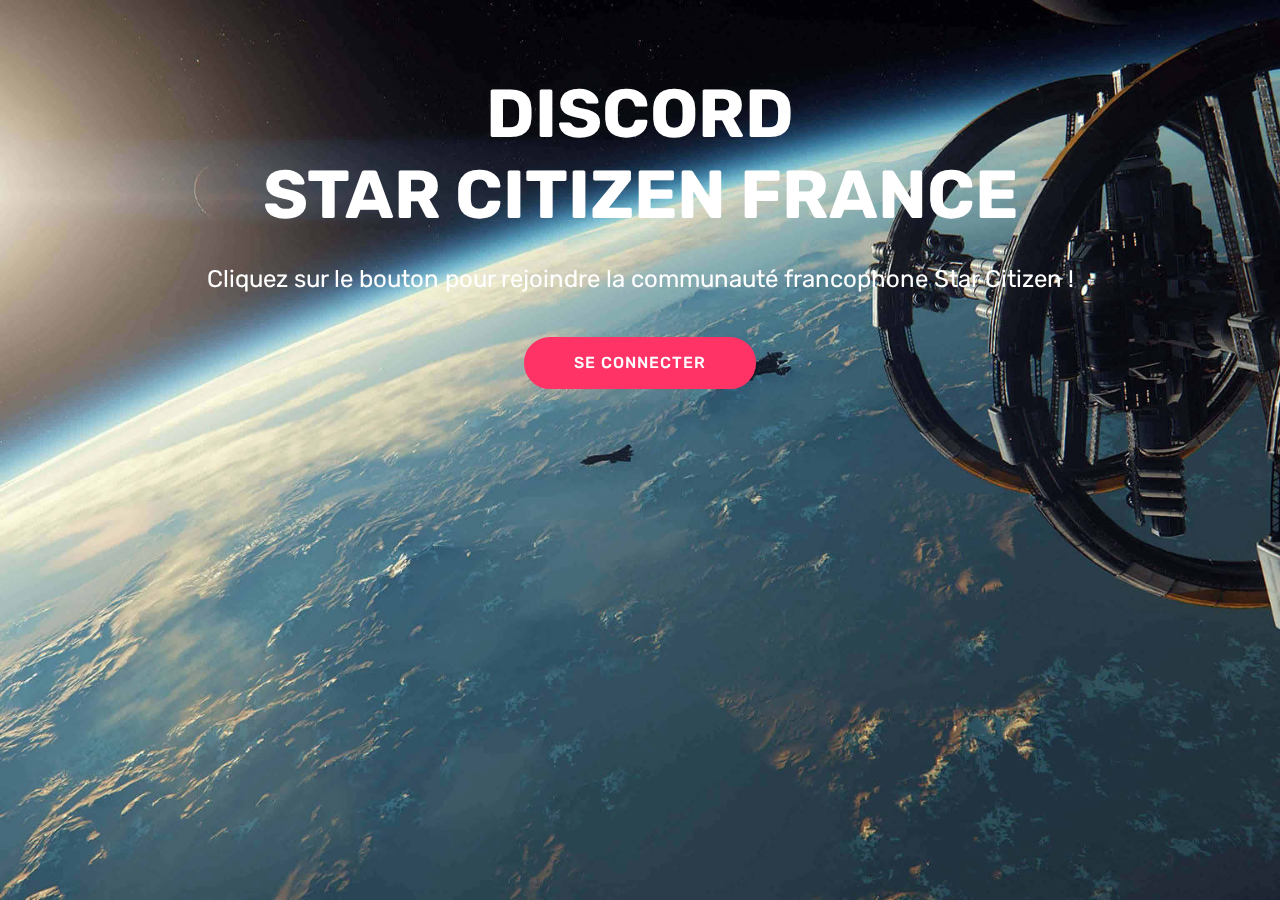
<file: index.html>
<!DOCTYPE html>
<html >
<head>
  <meta charset="UTF-8">
  <meta http-equiv="X-UA-Compatible" content="IE=edge">
  <meta name="viewport" content="width=device-width, initial-scale=1, minimum-scale=1">
  <meta name="description" content="Discord Star Citizen France ! Vous recherchez des joueurs ou une compagnie ? N'hésitez pas à nous rejoindre !">
  <title>Discord Star Citizen France</title>
  <link rel="stylesheet" href="assets/web/assets/mobirise-icons/mobirise-icons.css">
  <link rel="stylesheet" href="assets/tether/tether.min.css">
  <link rel="stylesheet" href="assets/bootstrap/css/bootstrap.min.css">
  <link rel="stylesheet" href="assets/bootstrap/css/bootstrap-grid.min.css">
  <link rel="stylesheet" href="assets/bootstrap/css/bootstrap-reboot.min.css">
  <link rel="stylesheet" href="assets/theme/css/style.css">
  <link rel="stylesheet" href="assets/mobirise/css/mbr-additional.css" type="text/css">
  
  
  
</head>
<body>
  <section class="cid-rfk4ESTAWX mbr-fullscreen mbr-parallax-background" id="header2-5">

    

    

    <div class="container align-center">
        <div class="row justify-content-md-center">
            <div class="mbr-white col-md-10">
                <h1 class="mbr-section-title mbr-bold pb-3 mbr-fonts-style display-1">DISCORD<br>STAR CITIZEN FRANCE</h1>
                
                <p class="mbr-text pb-3 mbr-fonts-style display-5">Cliquez sur le bouton pour rejoindre la communauté francophone Star Citizen !<br></p>
                <div class="mbr-section-btn"><p><a class="btn btn-md btn-secondary display-4" href="https://discord.gg/star-citizen-france-399482811398225930">SE CONNECTER</a></p>
<p><iframe src="https://discordapp.com/widget?id=399482811398225930&amp;theme=dark" width="350" height="400" frameborder="0"></iframe></p></div>
            </div>
        </div>
    </div>
    
</section>


  <script src="assets/web/assets/jquery/jquery.min.js"></script>
  <script src="assets/popper/popper.min.js"></script>
  <script src="assets/tether/tether.min.js"></script>
  <script src="assets/bootstrap/js/bootstrap.min.js"></script>
  <script src="assets/smoothscroll/smooth-scroll.js"></script>
  <script src="assets/parallax/jarallax.min.js"></script>
  <script src="assets/theme/js/script.js"></script>
  
  
</body>
</html>
</file>
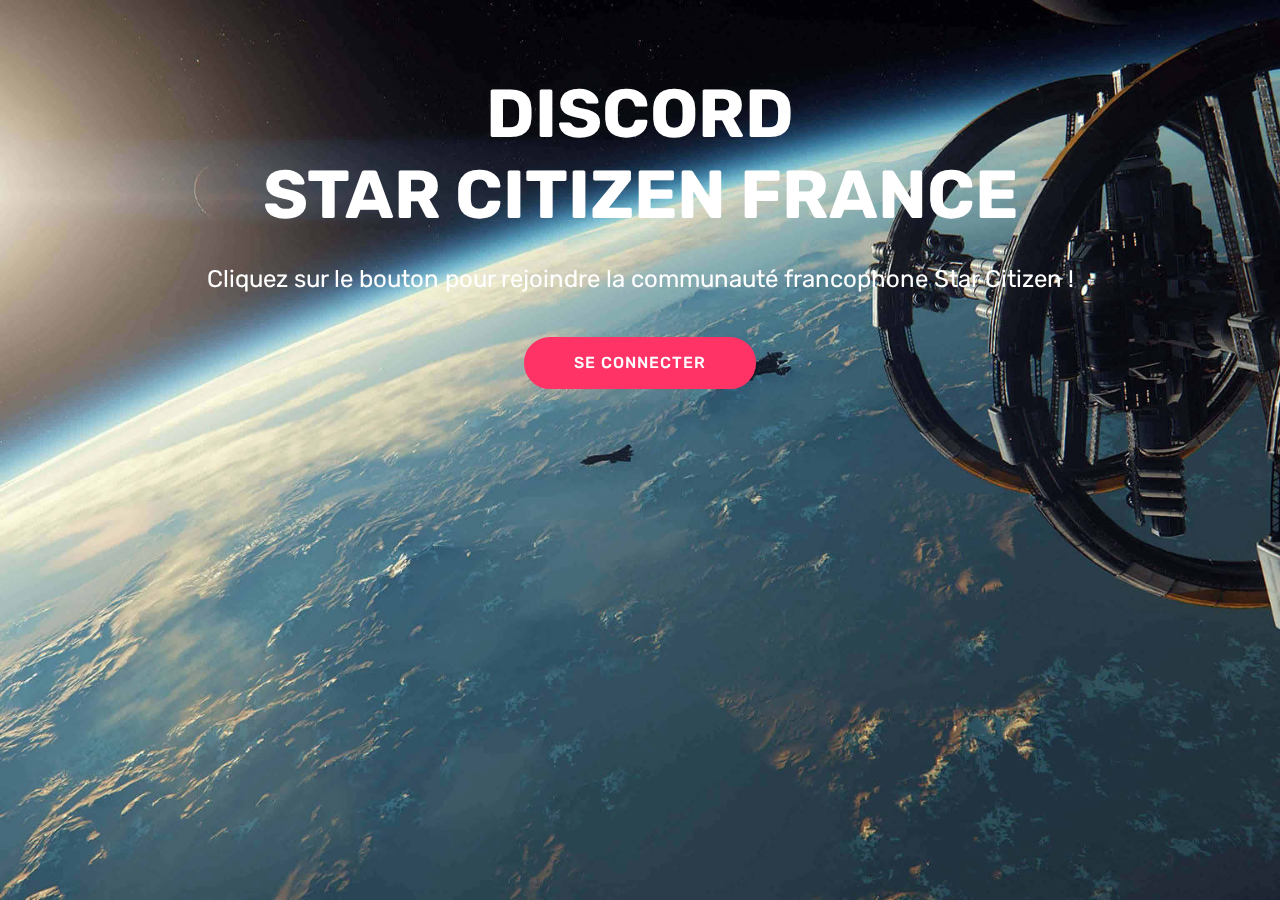
<file: page1.html>
<!DOCTYPE html>
<html >
<head>
  <!-- Site made with Mobirise Website Builder v4.8.10, https://mobirise.com -->
  <meta charset="UTF-8">
  <meta http-equiv="X-UA-Compatible" content="IE=edge">
  <meta name="generator" content="Mobirise v4.8.10, mobirise.com">
  <meta name="viewport" content="width=device-width, initial-scale=1, minimum-scale=1">
  <link rel="shortcut icon" href="assets/images/logo4.png" type="image/x-icon">
  <meta name="description" content="Web Builder Description">
  <title>test</title>
  <link rel="stylesheet" href="assets/web/assets/mobirise-icons/mobirise-icons.css">
  <link rel="stylesheet" href="assets/tether/tether.min.css">
  <link rel="stylesheet" href="assets/bootstrap/css/bootstrap.min.css">
  <link rel="stylesheet" href="assets/bootstrap/css/bootstrap-grid.min.css">
  <link rel="stylesheet" href="assets/bootstrap/css/bootstrap-reboot.min.css">
  <link rel="stylesheet" href="assets/theme/css/style.css">
  <link rel="stylesheet" href="assets/mobirise/css/mbr-additional.css" type="text/css">
  
  
  
</head>
<body>
  <section class="cid-rfk4ESTAWX mbr-fullscreen mbr-parallax-background" id="header2-5">

    

    

    <div class="container align-center">
        <div class="row justify-content-md-center">
            <div class="mbr-white col-md-10">
                <h1 class="mbr-section-title mbr-bold pb-3 mbr-fonts-style display-1">DISCORD<br>STAR CITIZEN FRANCE</h1>
                
                <p class="mbr-text pb-3 mbr-fonts-style display-5">Cliquez sur le bouton pour rejoindre la communauté francophone Star Citizen !<br></p>
                <div class="mbr-section-btn"><p><a class="btn btn-md btn-secondary display-4" href="https://discordapp.com/invite/a5pJqA">SE CONNECTER</a></p>
<p><iframe src="https://discordapp.com/widget?id=399482811398225930&amp;theme=dark" width="350" height="400" frameborder="0"></iframe></p></div>
            </div>
        </div>
    </div>
    
</section>


  <section class="engine"><a href="https://mobirise.info/v">html templates</a></section><script src="assets/web/assets/jquery/jquery.min.js"></script>
  <script src="assets/popper/popper.min.js"></script>
  <script src="assets/tether/tether.min.js"></script>
  <script src="assets/bootstrap/js/bootstrap.min.js"></script>
  <script src="assets/smoothscroll/smooth-scroll.js"></script>
  <script src="assets/parallax/jarallax.min.js"></script>
  <script src="assets/theme/js/script.js"></script>
  
  
</body>
</html>
</file>
<file: assets/web/assets/mobirise-icons/mobirise-icons.css>
@font-face {
  font-family: 'MobiriseIcons';
  src:  url('mobirise-icons.eot?spat4u');
  src:  url('mobirise-icons.eot?spat4u#iefix') format('embedded-opentype'),
    url('mobirise-icons.ttf?spat4u') format('truetype'),
    url('mobirise-icons.woff?spat4u') format('woff'),
    url('mobirise-icons.svg?spat4u#MobiriseIcons') format('svg');
  font-weight: normal;
  font-style: normal;
}

[class^="mbri-"], [class*=" mbri-"] {
  /* use !important to prevent issues with browser extensions that change fonts */
  font-family: MobiriseIcons !important;
  speak: none;
  font-style: normal;
  font-weight: normal;
  font-variant: normal;
  text-transform: none;
  line-height: 1;

  /* Better Font Rendering =========== */
  -webkit-font-smoothing: antialiased;
  -moz-osx-font-smoothing: grayscale;
}

.mbri-add-submenu:before {
  content: "\e900";
}
.mbri-alert:before {
  content: "\e901";
}
.mbri-align-center:before {
  content: "\e902";
}
.mbri-align-justify:before {
  content: "\e903";
}
.mbri-align-left:before {
  content: "\e904";
}
.mbri-align-right:before {
  content: "\e905";
}
.mbri-android:before {
  content: "\e906";
}
.mbri-apple:before {
  content: "\e907";
}
.mbri-arrow-down:before {
  content: "\e908";
}
.mbri-arrow-next:before {
  content: "\e909";
}
.mbri-arrow-prev:before {
  content: "\e90a";
}
.mbri-arrow-up:before {
  content: "\e90b";
}
.mbri-bold:before {
  content: "\e90c";
}
.mbri-bookmark:before {
  content: "\e90d";
}
.mbri-bootstrap:before {
  content: "\e90e";
}
.mbri-briefcase:before {
  content: "\e90f";
}
.mbri-browse:before {
  content: "\e910";
}
.mbri-bulleted-list:before {
  content: "\e911";
}
.mbri-calendar:before {
  content: "\e912";
}
.mbri-camera:before {
  content: "\e913";
}
.mbri-cart-add:before {
  content: "\e914";
}
.mbri-cart-full:before {
  content: "\e915";
}
.mbri-cash:before {
  content: "\e916";
}
.mbri-change-style:before {
  content: "\e917";
}
.mbri-chat:before {
  content: "\e918";
}
.mbri-clock:before {
  content: "\e919";
}
.mbri-close:before {
  content: "\e91a";
}
.mbri-cloud:before {
  content: "\e91b";
}
.mbri-code:before {
  content: "\e91c";
}
.mbri-contact-form:before {
  content: "\e91d";
}
.mbri-credit-card:before {
  content: "\e91e";
}
.mbri-cursor-click:before {
  content: "\e91f";
}
.mbri-cust-feedback:before {
  content: "\e920";
}
.mbri-database:before {
  content: "\e921";
}
.mbri-delivery:before {
  content: "\e922";
}
.mbri-desktop:before {
  content: "\e923";
}
.mbri-devices:before {
  content: "\e924";
}
.mbri-down:before {
  content: "\e925";
}
.mbri-download:before {
  content: "\e989";
}
.mbri-drag-n-drop:before {
  content: "\e927";
}
.mbri-drag-n-drop2:before {
  content: "\e928";
}
.mbri-edit:before {
  content: "\e929";
}
.mbri-edit2:before {
  content: "\e92a";
}
.mbri-error:before {
  content: "\e92b";
}
.mbri-extension:before {
  content: "\e92c";
}
.mbri-features:before {
  content: "\e92d";
}
.mbri-file:before {
  content: "\e92e";
}
.mbri-flag:before {
  content: "\e92f";
}
.mbri-folder:before {
  content: "\e930";
}
.mbri-gift:before {
  content: "\e931";
}
.mbri-github:before {
  content: "\e932";
}
.mbri-globe:before {
  content: "\e933";
}
.mbri-globe-2:before {
  content: "\e934";
}
.mbri-growing-chart:before {
  content: "\e935";
}
.mbri-hearth:before {
  content: "\e936";
}
.mbri-help:before {
  content: "\e937";
}
.mbri-home:before {
  content: "\e938";
}
.mbri-hot-cup:before {
  content: "\e939";
}
.mbri-idea:before {
  content: "\e93a";
}
.mbri-image-gallery:before {
  content: "\e93b";
}
.mbri-image-slider:before {
  content: "\e93c";
}
.mbri-info:before {
  content: "\e93d";
}
.mbri-italic:before {
  content: "\e93e";
}
.mbri-key:before {
  content: "\e93f";
}
.mbri-laptop:before {
  content: "\e940";
}
.mbri-layers:before {
  content: "\e941";
}
.mbri-left-right:before {
  content: "\e942";
}
.mbri-left:before {
  content: "\e943";
}
.mbri-letter:before {
  content: "\e944";
}
.mbri-like:before {
  content: "\e945";
}
.mbri-link:before {
  content: "\e946";
}
.mbri-lock:before {
  content: "\e947";
}
.mbri-login:before {
  content: "\e948";
}
.mbri-logout:before {
  content: "\e949";
}
.mbri-magic-stick:before {
  content: "\e94a";
}
.mbri-map-pin:before {
  content: "\e94b";
}
.mbri-menu:before {
  content: "\e94c";
}
.mbri-mobile:before {
  content: "\e94d";
}
.mbri-mobile2:before {
  content: "\e94e";
}
.mbri-mobirise:before {
  content: "\e94f";
}
.mbri-more-horizontal:before {
  content: "\e950";
}
.mbri-more-vertical:before {
  content: "\e951";
}
.mbri-music:before {
  content: "\e952";
}
.mbri-new-file:before {
  content: "\e953";
}
.mbri-numbered-list:before {
  content: "\e954";
}
.mbri-opened-folder:before {
  content: "\e955";
}
.mbri-pages:before {
  content: "\e956";
}
.mbri-paper-plane:before {
  content: "\e957";
}
.mbri-paperclip:before {
  content: "\e958";
}
.mbri-photo:before {
  content: "\e959";
}
.mbri-photos:before {
  content: "\e95a";
}
.mbri-pin:before {
  content: "\e95b";
}
.mbri-play:before {
  content: "\e95c";
}
.mbri-plus:before {
  content: "\e95d";
}
.mbri-preview:before {
  content: "\e95e";
}
.mbri-print:before {
  content: "\e95f";
}
.mbri-protect:before {
  content: "\e960";
}
.mbri-question:before {
  content: "\e961";
}
.mbri-quote-left:before {
  content: "\e962";
}
.mbri-quote-right:before {
  content: "\e963";
}
.mbri-refresh:before {
  content: "\e964";
}
.mbri-responsive:before {
  content: "\e965";
}
.mbri-right:before {
  content: "\e966";
}
.mbri-rocket:before {
  content: "\e967";
}
.mbri-sad-face:before {
  content: "\e968";
}
.mbri-sale:before {
  content: "\e969";
}
.mbri-save:before {
  content: "\e96a";
}
.mbri-search:before {
  content: "\e96b";
}
.mbri-setting:before {
  content: "\e96c";
}
.mbri-setting2:before {
  content: "\e96d";
}
.mbri-setting3:before {
  content: "\e96e";
}
.mbri-share:before {
  content: "\e96f";
}
.mbri-shopping-bag:before {
  content: "\e970";
}
.mbri-shopping-basket:before {
  content: "\e971";
}
.mbri-shopping-cart:before {
  content: "\e972";
}
.mbri-sites:before {
  content: "\e973";
}
.mbri-smile-face:before {
  content: "\e974";
}
.mbri-speed:before {
  content: "\e975";
}
.mbri-star:before {
  content: "\e976";
}
.mbri-success:before {
  content: "\e977";
}
.mbri-sun:before {
  content: "\e978";
}
.mbri-sun2:before {
  content: "\e979";
}
.mbri-tablet:before {
  content: "\e97a";
}
.mbri-tablet-vertical:before {
  content: "\e97b";
}
.mbri-target:before {
  content: "\e97c";
}
.mbri-timer:before {
  content: "\e97d";
}
.mbri-to-ftp:before {
  content: "\e97e";
}
.mbri-to-local-drive:before {
  content: "\e97f";
}
.mbri-touch-swipe:before {
  content: "\e980";
}
.mbri-touch:before {
  content: "\e981";
}
.mbri-trash:before {
  content: "\e982";
}
.mbri-underline:before {
  content: "\e983";
}
.mbri-unlink:before {
  content: "\e984";
}
.mbri-unlock:before {
  content: "\e985";
}
.mbri-up-down:before {
  content: "\e986";
}
.mbri-up:before {
  content: "\e987";
}
.mbri-update:before {
  content: "\e988";
}
.mbri-upload:before {
 content: "\e926"; 
}
.mbri-user:before {
  content: "\e98a";
}
.mbri-user2:before {
  content: "\e98b";
}
.mbri-users:before {
  content: "\e98c";
}
.mbri-video:before {
  content: "\e98d";
}
.mbri-video-play:before {
  content: "\e98e";
}
.mbri-watch:before {
  content: "\e98f";
}
.mbri-website-theme:before {
  content: "\e990";
}
.mbri-wifi:before {
  content: "\e991";
}
.mbri-windows:before {
  content: "\e992";
}
.mbri-zoom-out:before {
  content: "\e993";
}
.mbri-redo:before {
  content: "\e994";
}
.mbri-undo:before {
  content: "\e995";
}
</file>
<file: assets/theme/css/style.css>
/*!
 * Mobirise v4 theme (https://mobirise.com/)
 * Copyright 2017 Mobirise
 */
section {
  background-color: #eeeeee; }

section,
.container,
.container-fluid {
  position: relative;
  word-wrap: break-word; }

a.mbr-iconfont:hover {
  text-decoration: none; }

.article .lead p, .article .lead ul, .article .lead ol, .article .lead pre, .article .lead blockquote {
  margin-bottom: 0; }

a {
  font-style: normal;
  font-weight: 400;
  cursor: pointer; }
  a, a:hover {
    text-decoration: none; }

figure {
  margin-bottom: 0; }

body {
  color: #232323; }

h1, h2, h3, h4, h5, h6,
.h1, .h2, .h3, .h4, .h5, .h6,
.display-1, .display-2, .display-3, .display-4 {
  line-height: 1;
  word-break: break-word;
  word-wrap: break-word; }

b, strong {
  font-weight: bold; }

blockquote {
  padding: 10px 0 10px 20px;
  position: relative;
  border-left: 2px solid;
  border-color: #ff3366; }

input:-webkit-autofill, input:-webkit-autofill:hover, input:-webkit-autofill:focus, input:-webkit-autofill:active {
  transition-delay: 9999s;
  transition-property: background-color, color; }

textarea[type="hidden"] {
  display: none; }

body {
  position: relative; }

section {
  background-position: 50% 50%;
  background-repeat: no-repeat;
  background-size: cover; }
  section .mbr-background-video,
  section .mbr-background-video-preview {
    position: absolute;
    bottom: 0;
    left: 0;
    right: 0;
    top: 0; }

.hidden {
  visibility: hidden; }

.mbr-z-index20 {
  z-index: 20; }

/*! Base colors */
.mbr-white {
  color: #ffffff; }

.mbr-black {
  color: #000000; }

.mbr-bg-white {
  background-color: #ffffff; }

.mbr-bg-black {
  background-color: #000000; }

/*! Text-aligns */
.align-left {
  text-align: left; }

.align-center {
  text-align: center; }

.align-right {
  text-align: right; }

@media (max-width: 767px) {
  .align-left, .align-center, .align-right, .mbr-section-btn, .mbr-section-title {
    text-align: center; } }
/*! Font-weight  */
.mbr-light {
  font-weight: 300; }

.mbr-regular {
  font-weight: 400; }

.mbr-semibold {
  font-weight: 500; }

.mbr-bold {
  font-weight: 700; }

/*! Media  */
.media-size-item {
  -webkit-flex: 1 1 auto;
  -moz-flex: 1 1 auto;
  -ms-flex: 1 1 auto;
  -o-flex: 1 1 auto;
  flex: 1 1 auto; }

.media-content {
  -webkit-flex-basis: 100%;
  flex-basis: 100%; }

.media-container-row {
  display: -ms-flexbox;
  display: -webkit-flex;
  display: flex;
  -webkit-flex-direction: row;
  -ms-flex-direction: row;
  flex-direction: row;
  -webkit-flex-wrap: wrap;
  -ms-flex-wrap: wrap;
  flex-wrap: wrap;
  -webkit-justify-content: center;
  -ms-flex-pack: center;
  justify-content: center;
  -webkit-align-content: center;
  -ms-flex-line-pack: center;
  align-content: center;
  -webkit-align-items: start;
  -ms-flex-align: start;
  align-items: start; }
  .media-container-row .media-size-item {
    width: 400px; }

.media-container-column {
  display: -ms-flexbox;
  display: -webkit-flex;
  display: flex;
  -webkit-flex-direction: column;
  -ms-flex-direction: column;
  flex-direction: column;
  -webkit-flex-wrap: wrap;
  -ms-flex-wrap: wrap;
  flex-wrap: wrap;
  -webkit-justify-content: center;
  -ms-flex-pack: center;
  justify-content: center;
  -webkit-align-content: center;
  -ms-flex-line-pack: center;
  align-content: center;
  -webkit-align-items: stretch;
  -ms-flex-align: stretch;
  align-items: stretch; }
  .media-container-column > * {
    width: 100%; }

@media (min-width: 992px) {
  .media-container-row {
    -webkit-flex-wrap: nowrap;
    -ms-flex-wrap: nowrap;
    flex-wrap: nowrap; } }
figure {
  overflow: hidden; }

figure[mbr-media-size] {
  transition: width 0.1s; }

.mbr-figure img, .mbr-figure iframe {
  display: block;
  width: 100%; }

.card {
  background-color: transparent;
  border: none; }

.card-img {
  text-align: center;
  flex-shrink: 0;
  -webkit-flex-shrink: 0; }

.media {
  max-width: 100%;
  margin: 0 auto; }

.mbr-figure {
  -ms-flex-item-align: center;
  -ms-grid-row-align: center;
  -webkit-align-self: center;
  align-self: center; }

.media-container > div {
  max-width: 100%; }

.mbr-figure img, .card-img img {
  width: 100%; }

@media (max-width: 991px) {
  .media-size-item {
    width: auto !important; }

  .media {
    width: auto; }

  .mbr-figure {
    width: 100% !important; } }
/*! Buttons */
.mbr-section-btn {
  margin-left: -.25rem;
  margin-right: -.25rem;
  font-size: 0; }

nav .mbr-section-btn {
  margin-left: 0rem;
  margin-right: 0rem; }

/*! Btn icon margin */
.btn .mbr-iconfont, .btn.btn-sm .mbr-iconfont {
  cursor: pointer;
  margin-right: 0.5rem; }

.btn.btn-md .mbr-iconfont, .btn.btn-md .mbr-iconfont {
  margin-right: 0.8rem; }

.mbr-regular {
  font-weight: 400; }

.mbr-semibold {
  font-weight: 500; }

.mbr-bold {
  font-weight: 700; }

[type="submit"] {
  -webkit-appearance: none; }

/*! Full-screen */
.mbr-fullscreen .mbr-overlay {
  min-height: 100vh; }

.mbr-fullscreen {
  display: flex;
  display: -webkit-flex;
  display: -moz-flex;
  display: -ms-flex;
  display: -o-flex;
  align-items: center;
  -webkit-align-items: center;
  min-height: 100vh;
  padding-top: 3rem;
  padding-bottom: 3rem; }

/*! Map */
.map {
  height: 25rem;
  position: relative; }
  .map iframe {
    width: 100%;
    height: 100%; }

/* Form */
.form-asterisk {
  font-family: initial;
  position: absolute;
  top: -2px;
  font-weight: normal; }

/*! Scroll to top arrow */
.mbr-arrow-up {
  bottom: 25px;
  right: 90px;
  position: fixed;
  text-align: right;
  z-index: 5000;
  color: #ffffff;
  font-size: 32px;
  transform: rotate(180deg);
  -webkit-transform: rotate(180deg); }

.mbr-arrow-up a {
  background: rgba(0, 0, 0, 0.2);
  border-radius: 3px;
  color: #fff;
  display: inline-block;
  height: 60px;
  width: 60px;
  outline-style: none !important;
  position: relative;
  text-decoration: none;
  transition: all .3s ease-in-out;
  cursor: pointer;
  text-align: center; }
  .mbr-arrow-up a:hover {
    background-color: rgba(0, 0, 0, 0.4); }
  .mbr-arrow-up a i {
    line-height: 60px; }

.mbr-arrow-up-icon {
  display: block;
  color: #fff; }

.mbr-arrow-up-icon::before {
  content: "\203a";
  display: inline-block;
  font-family: serif;
  font-size: 32px;
  line-height: 1;
  font-style: normal;
  position: relative;
  top: 6px;
  left: -4px;
  -webkit-transform: rotate(-90deg);
  transform: rotate(-90deg); }

/*! Arrow Down */
.mbr-arrow {
  position: absolute;
  bottom: 45px;
  left: 50%;
  width: 60px;
  height: 60px;
  cursor: pointer;
  background-color: rgba(80, 80, 80, 0.5);
  border-radius: 50%;
  -webkit-transform: translateX(-50%);
  transform: translateX(-50%); }
  .mbr-arrow > a {
    display: inline-block;
    text-decoration: none;
    outline-style: none;
    -webkit-animation: arrowdown 1.7s ease-in-out infinite;
    animation: arrowdown 1.7s ease-in-out infinite; }
    .mbr-arrow > a > i {
      position: absolute;
      top: -2px;
      left: 15px;
      font-size: 2rem; }

@keyframes arrowdown {
  0% {
    transform: translateY(0px);
    -webkit-transform: translateY(0px); }
  50% {
    transform: translateY(-5px);
    -webkit-transform: translateY(-5px); }
  100% {
    transform: translateY(0px);
    -webkit-transform: translateY(0px); } }
@-webkit-keyframes arrowdown {
  0% {
    transform: translateY(0px);
    -webkit-transform: translateY(0px); }
  50% {
    transform: translateY(-5px);
    -webkit-transform: translateY(-5px); }
  100% {
    transform: translateY(0px);
    -webkit-transform: translateY(0px); } }
@media (max-width: 500px) {
  .mbr-arrow-up {
    left: 50%;
    right: auto;
    transform: translateX(-50%) rotate(180deg);
    -webkit-transform: translateX(-50%) rotate(180deg); } }
/*Gradients animation*/
@keyframes gradient-animation {
  from {
    background-position: 0% 100%;
    animation-timing-function: ease-in-out; }
  to {
    background-position: 100% 0%;
    animation-timing-function: ease-in-out; } }
@-webkit-keyframes gradient-animation {
  from {
    background-position: 0% 100%;
    animation-timing-function: ease-in-out; }
  to {
    background-position: 100% 0%;
    animation-timing-function: ease-in-out; } }
.bg-gradient {
  background-size: 200% 200%;
  animation: gradient-animation 5s infinite alternate;
  -webkit-animation: gradient-animation 5s infinite alternate; }

.menu .navbar-brand {
  display: -webkit-flex; }
  .menu .navbar-brand span {
    display: flex;
    display: -webkit-flex; }
  .menu .navbar-brand .navbar-caption-wrap {
    display: -webkit-flex; }
  .menu .navbar-brand .navbar-logo img {
    display: -webkit-flex; }
@media (min-width: 768px) and (max-width: 991px) {
  .menu .navbar-toggleable-sm .navbar-nav {
    display: -webkit-box;
    display: -webkit-flex;
    display: -ms-flexbox; } }
@media (min-width: 992px) {
  .menu .navbar-nav.nav-dropdown {
    display: -webkit-flex; }
  .menu .navbar-toggleable-sm .navbar-collapse {
    display: -webkit-flex !important; } }
@media (max-width: 767px) {
  .menu .navbar-collapse {
    overflow-y: auto;
    max-height: 80vh; }
  .menu .dropdown-menu {
    max-height: 60vh;
    overflow-y: auto; } }

.navbar {
  display: -webkit-flex;
  -webkit-flex-wrap: wrap;
  -webkit-align-items: center;
  -webkit-justify-content: space-between; }

.navbar-collapse {
  -webkit-flex-basis: 100%;
  -webkit-flex-grow: 1;
  -webkit-align-items: center; }

.nav-dropdown .link {
  padding: .667em 1.667em !important;
  margin: 0 !important; }

.nav {
  display: -webkit-flex;
  -webkit-flex-wrap: wrap; }

.row {
  display: -webkit-flex;
  -webkit-flex-wrap: wrap; }

.justify-content-center {
  -webkit-justify-content: center; }

.form-inline {
  display: -webkit-flex;
  -webkit-flex-flow: row wrap;
  -webkit-align-items: center; }

.card-wrapper {
  -webkit-flex: 1; }

.carousel-control {
  z-index: 10;
  display: -webkit-flex;
  -webkit-align-items: center;
  -webkit-justify-content: center; }

.carousel-controls {
  display: -webkit-flex; }

.media {
  display: -webkit-flex; }

/*# sourceMappingURL=style.css.map */
.engine {
	position: absolute;
	text-indent: -2400px;
	text-align: center;
	padding: 0;
	top: 0;
	left: -2400px;
}
</file>
<file: assets/mobirise/css/mbr-additional.css>
@import url(https://fonts.googleapis.com/css?family=Rubik:300,300i,400,400i,500,500i,700,700i,900,900i);





body {
  font-style: normal;
  line-height: 1.5;
}
.mbr-section-title {
  font-style: normal;
  line-height: 1.2;
}
.mbr-section-subtitle {
  line-height: 1.3;
}
.mbr-text {
  font-style: normal;
  line-height: 1.6;
}
.display-1 {
  font-family: 'Rubik', sans-serif;
  font-size: 4.25rem;
}
.display-1 > .mbr-iconfont {
  font-size: 6.8rem;
}
.display-2 {
  font-family: 'Rubik', sans-serif;
  font-size: 3rem;
}
.display-2 > .mbr-iconfont {
  font-size: 4.8rem;
}
.display-4 {
  font-family: 'Rubik', sans-serif;
  font-size: 1rem;
}
.display-4 > .mbr-iconfont {
  font-size: 1.6rem;
}
.display-5 {
  font-family: 'Rubik', sans-serif;
  font-size: 1.5rem;
}
.display-5 > .mbr-iconfont {
  font-size: 2.4rem;
}
.display-7 {
  font-family: 'Rubik', sans-serif;
  font-size: 1rem;
}
.display-7 > .mbr-iconfont {
  font-size: 1.6rem;
}
/* ---- Fluid typography for mobile devices ---- */
/* 1.4 - font scale ratio ( bootstrap == 1.42857 ) */
/* 100vw - current viewport width */
/* (48 - 20)  48 == 48rem == 768px, 20 == 20rem == 320px(minimal supported viewport) */
/* 0.65 - min scale variable, may vary */
@media (max-width: 768px) {
  .display-1 {
    font-size: 3.4rem;
    font-size: calc( 2.1374999999999997rem + (4.25 - 2.1374999999999997) * ((100vw - 20rem) / (48 - 20)));
    line-height: calc( 1.4 * (2.1374999999999997rem + (4.25 - 2.1374999999999997) * ((100vw - 20rem) / (48 - 20))));
  }
  .display-2 {
    font-size: 2.4rem;
    font-size: calc( 1.7rem + (3 - 1.7) * ((100vw - 20rem) / (48 - 20)));
    line-height: calc( 1.4 * (1.7rem + (3 - 1.7) * ((100vw - 20rem) / (48 - 20))));
  }
  .display-4 {
    font-size: 0.8rem;
    font-size: calc( 1rem + (1 - 1) * ((100vw - 20rem) / (48 - 20)));
    line-height: calc( 1.4 * (1rem + (1 - 1) * ((100vw - 20rem) / (48 - 20))));
  }
  .display-5 {
    font-size: 1.2rem;
    font-size: calc( 1.175rem + (1.5 - 1.175) * ((100vw - 20rem) / (48 - 20)));
    line-height: calc( 1.4 * (1.175rem + (1.5 - 1.175) * ((100vw - 20rem) / (48 - 20))));
  }
}
/* Buttons */
.btn {
  font-weight: 500;
  border-width: 2px;
  font-style: normal;
  letter-spacing: 1px;
  margin: .4rem .8rem;
  white-space: normal;
  -webkit-transition: all 0.3s ease-in-out;
  -moz-transition: all 0.3s ease-in-out;
  transition: all 0.3s ease-in-out;
  display: inline-flex;
  align-items: center;
  justify-content: center;
  word-break: break-word;
  -webkit-align-items: center;
  -webkit-justify-content: center;
  display: -webkit-inline-flex;
  padding: 1rem 3rem;
  border-radius: 3px;
}
.btn-sm {
  font-weight: 500;
  letter-spacing: 1px;
  -webkit-transition: all 0.3s ease-in-out;
  -moz-transition: all 0.3s ease-in-out;
  transition: all 0.3s ease-in-out;
  padding: 0.6rem 1.5rem;
  border-radius: 3px;
}
.btn-md {
  font-weight: 500;
  letter-spacing: 1px;
  margin: .4rem .8rem !important;
  -webkit-transition: all 0.3s ease-in-out;
  -moz-transition: all 0.3s ease-in-out;
  transition: all 0.3s ease-in-out;
  padding: 1rem 3rem;
  border-radius: 3px;
}
.btn-lg {
  font-weight: 500;
  letter-spacing: 1px;
  margin: .4rem .8rem !important;
  -webkit-transition: all 0.3s ease-in-out;
  -moz-transition: all 0.3s ease-in-out;
  transition: all 0.3s ease-in-out;
  padding: 1.2rem 3.2rem;
  border-radius: 3px;
}
.bg-primary {
  background-color: #149dcc !important;
}
.bg-success {
  background-color: #f7ed4a !important;
}
.bg-info {
  background-color: #82786e !important;
}
.bg-warning {
  background-color: #879a9f !important;
}
.bg-danger {
  background-color: #b1a374 !important;
}
.btn-primary,
.btn-primary:active {
  background-color: #149dcc !important;
  border-color: #149dcc !important;
  color: #ffffff !important;
}
.btn-primary:hover,
.btn-primary:focus,
.btn-primary.focus,
.btn-primary.active {
  color: #ffffff !important;
  background-color: #0d6786 !important;
  border-color: #0d6786 !important;
}
.btn-primary.disabled,
.btn-primary:disabled {
  color: #ffffff !important;
  background-color: #0d6786 !important;
  border-color: #0d6786 !important;
}
.btn-secondary,
.btn-secondary:active {
  background-color: #ff3366 !important;
  border-color: #ff3366 !important;
  color: #ffffff !important;
}
.btn-secondary:hover,
.btn-secondary:focus,
.btn-secondary.focus,
.btn-secondary.active {
  color: #ffffff !important;
  background-color: #e50039 !important;
  border-color: #e50039 !important;
}
.btn-secondary.disabled,
.btn-secondary:disabled {
  color: #ffffff !important;
  background-color: #e50039 !important;
  border-color: #e50039 !important;
}
.btn-info,
.btn-info:active {
  background-color: #82786e !important;
  border-color: #82786e !important;
  color: #ffffff !important;
}
.btn-info:hover,
.btn-info:focus,
.btn-info.focus,
.btn-info.active {
  color: #ffffff !important;
  background-color: #59524b !important;
  border-color: #59524b !important;
}
.btn-info.disabled,
.btn-info:disabled {
  color: #ffffff !important;
  background-color: #59524b !important;
  border-color: #59524b !important;
}
.btn-success,
.btn-success:active {
  background-color: #f7ed4a !important;
  border-color: #f7ed4a !important;
  color: #3f3c03 !important;
}
.btn-success:hover,
.btn-success:focus,
.btn-success.focus,
.btn-success.active {
  color: #3f3c03 !important;
  background-color: #eadd0a !important;
  border-color: #eadd0a !important;
}
.btn-success.disabled,
.btn-success:disabled {
  color: #3f3c03 !important;
  background-color: #eadd0a !important;
  border-color: #eadd0a !important;
}
.btn-warning,
.btn-warning:active {
  background-color: #879a9f !important;
  border-color: #879a9f !important;
  color: #ffffff !important;
}
.btn-warning:hover,
.btn-warning:focus,
.btn-warning.focus,
.btn-warning.active {
  color: #ffffff !important;
  background-color: #617479 !important;
  border-color: #617479 !important;
}
.btn-warning.disabled,
.btn-warning:disabled {
  color: #ffffff !important;
  background-color: #617479 !important;
  border-color: #617479 !important;
}
.btn-danger,
.btn-danger:active {
  background-color: #b1a374 !important;
  border-color: #b1a374 !important;
  color: #ffffff !important;
}
.btn-danger:hover,
.btn-danger:focus,
.btn-danger.focus,
.btn-danger.active {
  color: #ffffff !important;
  background-color: #8b7d4e !important;
  border-color: #8b7d4e !important;
}
.btn-danger.disabled,
.btn-danger:disabled {
  color: #ffffff !important;
  background-color: #8b7d4e !important;
  border-color: #8b7d4e !important;
}
.btn-white {
  color: #333333 !important;
}
.btn-white,
.btn-white:active {
  background-color: #ffffff !important;
  border-color: #ffffff !important;
  color: #808080 !important;
}
.btn-white:hover,
.btn-white:focus,
.btn-white.focus,
.btn-white.active {
  color: #808080 !important;
  background-color: #d9d9d9 !important;
  border-color: #d9d9d9 !important;
}
.btn-white.disabled,
.btn-white:disabled {
  color: #808080 !important;
  background-color: #d9d9d9 !important;
  border-color: #d9d9d9 !important;
}
.btn-black,
.btn-black:active {
  background-color: #333333 !important;
  border-color: #333333 !important;
  color: #ffffff !important;
}
.btn-black:hover,
.btn-black:focus,
.btn-black.focus,
.btn-black.active {
  color: #ffffff !important;
  background-color: #0d0d0d !important;
  border-color: #0d0d0d !important;
}
.btn-black.disabled,
.btn-black:disabled {
  color: #ffffff !important;
  background-color: #0d0d0d !important;
  border-color: #0d0d0d !important;
}
.btn-primary-outline,
.btn-primary-outline:active {
  background: none;
  border-color: #0b566f;
  color: #0b566f;
}
.btn-primary-outline:hover,
.btn-primary-outline:focus,
.btn-primary-outline.focus,
.btn-primary-outline.active {
  color: #ffffff;
  background-color: #149dcc;
  border-color: #149dcc;
}
.btn-primary-outline.disabled,
.btn-primary-outline:disabled {
  color: #ffffff !important;
  background-color: #149dcc !important;
  border-color: #149dcc !important;
}
.btn-secondary-outline,
.btn-secondary-outline:active {
  background: none;
  border-color: #cc0033;
  color: #cc0033;
}
.btn-secondary-outline:hover,
.btn-secondary-outline:focus,
.btn-secondary-outline.focus,
.btn-secondary-outline.active {
  color: #ffffff;
  background-color: #ff3366;
  border-color: #ff3366;
}
.btn-secondary-outline.disabled,
.btn-secondary-outline:disabled {
  color: #ffffff !important;
  background-color: #ff3366 !important;
  border-color: #ff3366 !important;
}
.btn-info-outline,
.btn-info-outline:active {
  background: none;
  border-color: #4b453f;
  color: #4b453f;
}
.btn-info-outline:hover,
.btn-info-outline:focus,
.btn-info-outline.focus,
.btn-info-outline.active {
  color: #ffffff;
  background-color: #82786e;
  border-color: #82786e;
}
.btn-info-outline.disabled,
.btn-info-outline:disabled {
  color: #ffffff !important;
  background-color: #82786e !important;
  border-color: #82786e !important;
}
.btn-success-outline,
.btn-success-outline:active {
  background: none;
  border-color: #d2c609;
  color: #d2c609;
}
.btn-success-outline:hover,
.btn-success-outline:focus,
.btn-success-outline.focus,
.btn-success-outline.active {
  color: #3f3c03;
  background-color: #f7ed4a;
  border-color: #f7ed4a;
}
.btn-success-outline.disabled,
.btn-success-outline:disabled {
  color: #3f3c03 !important;
  background-color: #f7ed4a !important;
  border-color: #f7ed4a !important;
}
.btn-warning-outline,
.btn-warning-outline:active {
  background: none;
  border-color: #55666b;
  color: #55666b;
}
.btn-warning-outline:hover,
.btn-warning-outline:focus,
.btn-warning-outline.focus,
.btn-warning-outline.active {
  color: #ffffff;
  background-color: #879a9f;
  border-color: #879a9f;
}
.btn-warning-outline.disabled,
.btn-warning-outline:disabled {
  color: #ffffff !important;
  background-color: #879a9f !important;
  border-color: #879a9f !important;
}
.btn-danger-outline,
.btn-danger-outline:active {
  background: none;
  border-color: #7a6e45;
  color: #7a6e45;
}
.btn-danger-outline:hover,
.btn-danger-outline:focus,
.btn-danger-outline.focus,
.btn-danger-outline.active {
  color: #ffffff;
  background-color: #b1a374;
  border-color: #b1a374;
}
.btn-danger-outline.disabled,
.btn-danger-outline:disabled {
  color: #ffffff !important;
  background-color: #b1a374 !important;
  border-color: #b1a374 !important;
}
.btn-black-outline,
.btn-black-outline:active {
  background: none;
  border-color: #000000;
  color: #000000;
}
.btn-black-outline:hover,
.btn-black-outline:focus,
.btn-black-outline.focus,
.btn-black-outline.active {
  color: #ffffff;
  background-color: #333333;
  border-color: #333333;
}
.btn-black-outline.disabled,
.btn-black-outline:disabled {
  color: #ffffff !important;
  background-color: #333333 !important;
  border-color: #333333 !important;
}
.btn-white-outline,
.btn-white-outline:active,
.btn-white-outline.active {
  background: none;
  border-color: #ffffff;
  color: #ffffff;
}
.btn-white-outline:hover,
.btn-white-outline:focus,
.btn-white-outline.focus {
  color: #333333;
  background-color: #ffffff;
  border-color: #ffffff;
}
.text-primary {
  color: #149dcc !important;
}
.text-secondary {
  color: #ff3366 !important;
}
.text-success {
  color: #f7ed4a !important;
}
.text-info {
  color: #82786e !important;
}
.text-warning {
  color: #879a9f !important;
}
.text-danger {
  color: #b1a374 !important;
}
.text-white {
  color: #ffffff !important;
}
.text-black {
  color: #000000 !important;
}
a.text-primary:hover,
a.text-primary:focus {
  color: #0b566f !important;
}
a.text-secondary:hover,
a.text-secondary:focus {
  color: #cc0033 !important;
}
a.text-success:hover,
a.text-success:focus {
  color: #d2c609 !important;
}
a.text-info:hover,
a.text-info:focus {
  color: #4b453f !important;
}
a.text-warning:hover,
a.text-warning:focus {
  color: #55666b !important;
}
a.text-danger:hover,
a.text-danger:focus {
  color: #7a6e45 !important;
}
a.text-white:hover,
a.text-white:focus {
  color: #b3b3b3 !important;
}
a.text-black:hover,
a.text-black:focus {
  color: #4d4d4d !important;
}
.alert-success {
  background-color: #70c770;
}
.alert-info {
  background-color: #82786e;
}
.alert-warning {
  background-color: #879a9f;
}
.alert-danger {
  background-color: #b1a374;
}
.mbr-section-btn a.btn:not(.btn-form) {
  border-radius: 100px;
}
.mbr-section-btn a.btn:not(.btn-form):hover,
.mbr-section-btn a.btn:not(.btn-form):focus {
  box-shadow: none !important;
}
.mbr-section-btn a.btn:not(.btn-form):hover,
.mbr-section-btn a.btn:not(.btn-form):focus {
  box-shadow: 0 10px 40px 0 rgba(0, 0, 0, 0.2) !important;
  -webkit-box-shadow: 0 10px 40px 0 rgba(0, 0, 0, 0.2) !important;
}
.mbr-gallery-filter li a {
  border-radius: 100px !important;
}
.mbr-gallery-filter li.active .btn {
  background-color: #149dcc;
  border-color: #149dcc;
  color: #ffffff;
}
.mbr-gallery-filter li.active .btn:focus {
  box-shadow: none;
}
.nav-tabs .nav-link {
  border-radius: 100px !important;
}
.btn-form {
  border-radius: 0;
}
.btn-form:hover {
  cursor: pointer;
}
a,
a:hover {
  color: #149dcc;
}
.mbr-plan-header.bg-primary .mbr-plan-subtitle,
.mbr-plan-header.bg-primary .mbr-plan-price-desc {
  color: #b4e6f8;
}
.mbr-plan-header.bg-success .mbr-plan-subtitle,
.mbr-plan-header.bg-success .mbr-plan-price-desc {
  color: #ffffff;
}
.mbr-plan-header.bg-info .mbr-plan-subtitle,
.mbr-plan-header.bg-info .mbr-plan-price-desc {
  color: #beb8b2;
}
.mbr-plan-header.bg-warning .mbr-plan-subtitle,
.mbr-plan-header.bg-warning .mbr-plan-price-desc {
  color: #ced6d8;
}
.mbr-plan-header.bg-danger .mbr-plan-subtitle,
.mbr-plan-header.bg-danger .mbr-plan-price-desc {
  color: #dfd9c6;
}
/* Scroll to top button*/
.scrollToTop_wraper {
  display: none;
}
#scrollToTop a i:before {
  content: '';
  position: absolute;
  height: 40%;
  top: 25%;
  background: #fff;
  width: 2px;
  left: calc(50% - 1px);
}
#scrollToTop a i:after {
  content: '';
  position: absolute;
  display: block;
  border-top: 2px solid #fff;
  border-right: 2px solid #fff;
  width: 40%;
  height: 40%;
  left: 30%;
  bottom: 30%;
  transform: rotate(135deg);
  -webkit-transform: rotate(135deg);
}
/* Others*/
.note-check a[data-value=Rubik] {
  font-style: normal;
}
.mbr-arrow a {
  color: #ffffff;
}
@media (max-width: 767px) {
  .mbr-arrow {
    display: none;
  }
}
.form-control-label {
  position: relative;
  cursor: pointer;
  margin-bottom: .357em;
  padding: 0;
}
.alert {
  color: #ffffff;
  border-radius: 0;
  border: 0;
  font-size: .875rem;
  line-height: 1.5;
  margin-bottom: 1.875rem;
  padding: 1.25rem;
  position: relative;
}
.alert.alert-form::after {
  background-color: inherit;
  bottom: -7px;
  content: "";
  display: block;
  height: 14px;
  left: 50%;
  margin-left: -7px;
  position: absolute;
  transform: rotate(45deg);
  width: 14px;
  -webkit-transform: rotate(45deg);
}
.form-control {
  background-color: #f5f5f5;
  box-shadow: none;
  color: #565656;
  font-family: 'Rubik', sans-serif;
  font-size: 1rem;
  line-height: 1.43;
  min-height: 3.5em;
  padding: 1.07em .5em;
}
.form-control > .mbr-iconfont {
  font-size: 1.6rem;
}
.form-control,
.form-control:focus {
  border: 1px solid #e8e8e8;
}
.form-active .form-control:invalid {
  border-color: red;
}
.mbr-overlay {
  background-color: #000;
  bottom: 0;
  left: 0;
  opacity: .5;
  position: absolute;
  right: 0;
  top: 0;
  z-index: 0;
}
blockquote {
  font-style: italic;
  padding: 10px 0 10px 20px;
  font-size: 1.09rem;
  position: relative;
  border-color: #149dcc;
  border-width: 3px;
}
ul,
ol,
pre,
blockquote {
  margin-bottom: 2.3125rem;
}
pre {
  background: #f4f4f4;
  padding: 10px 24px;
  white-space: pre-wrap;
}
.inactive {
  -webkit-user-select: none;
  -moz-user-select: none;
  -ms-user-select: none;
  user-select: none;
  pointer-events: none;
  -webkit-user-drag: none;
  user-drag: none;
}
.mbr-section__comments .row {
  justify-content: center;
  -webkit-justify-content: center;
}
/* Forms */
.mbr-form .btn {
  margin: .4rem 0;
}
.mbr-form .input-group-btn a.btn {
  border-radius: 100px !important;
}
.mbr-form .input-group-btn a.btn:hover {
  box-shadow: 0 10px 40px 0 rgba(0, 0, 0, 0.2);
}
.mbr-form .input-group-btn button[type="submit"] {
  border-radius: 100px !important;
  padding: 1rem 3rem;
}
.mbr-form .input-group-btn button[type="submit"]:hover {
  box-shadow: 0 10px 40px 0 rgba(0, 0, 0, 0.2);
}
.form2 .form-control {
  border-top-left-radius: 100px;
  border-bottom-left-radius: 100px;
}
.form2 .input-group-btn a.btn {
  border-top-left-radius: 0 !important;
  border-bottom-left-radius: 0 !important;
}
.form2 .input-group-btn button[type="submit"] {
  border-top-left-radius: 0 !important;
  border-bottom-left-radius: 0 !important;
}
.form3 input[type="email"] {
  border-radius: 100px !important;
}
@media (max-width: 349px) {
  .form2 input[type="email"] {
    border-radius: 100px !important;
  }
  .form2 .input-group-btn a.btn {
    border-radius: 100px !important;
  }
  .form2 .input-group-btn button[type="submit"] {
    border-radius: 100px !important;
  }
}
@media (max-width: 767px) {
  .btn {
    font-size: .75rem !important;
  }
  .btn .mbr-iconfont {
    font-size: 1rem !important;
  }
}
/* Social block */
.btn-social {
  font-size: 20px;
  border-radius: 50%;
  padding: 0;
  width: 44px;
  height: 44px;
  line-height: 44px;
  text-align: center;
  position: relative;
  border: 2px solid #c0a375;
  border-color: #149dcc;
  color: #232323;
  cursor: pointer;
}
.btn-social i {
  top: 0;
  line-height: 44px;
  width: 44px;
}
.btn-social:hover {
  color: #fff;
  background: #149dcc;
}
.btn-social + .btn {
  margin-left: .1rem;
}
/* Footer */
.mbr-footer-content li::before,
.mbr-footer .mbr-contacts li::before {
  background: #149dcc;
}
.mbr-footer-content li a:hover,
.mbr-footer .mbr-contacts li a:hover {
  color: #149dcc;
}
.footer3 input[type="email"],
.footer4 input[type="email"] {
  border-radius: 100px !important;
}
.footer3 .input-group-btn a.btn,
.footer4 .input-group-btn a.btn {
  border-radius: 100px !important;
}
.footer3 .input-group-btn button[type="submit"],
.footer4 .input-group-btn button[type="submit"] {
  border-radius: 100px !important;
}
/* Headers*/
.header13 .form-inline input[type="email"],
.header14 .form-inline input[type="email"] {
  border-radius: 100px;
}
.header13 .form-inline input[type="text"],
.header14 .form-inline input[type="text"] {
  border-radius: 100px;
}
.header13 .form-inline input[type="tel"],
.header14 .form-inline input[type="tel"] {
  border-radius: 100px;
}
.header13 .form-inline a.btn,
.header14 .form-inline a.btn {
  border-radius: 100px;
}
.header13 .form-inline button,
.header14 .form-inline button {
  border-radius: 100px !important;
}
.offset-1 {
  margin-left: 8.33333%;
}
.offset-2 {
  margin-left: 16.66667%;
}
.offset-3 {
  margin-left: 25%;
}
.offset-4 {
  margin-left: 33.33333%;
}
.offset-5 {
  margin-left: 41.66667%;
}
.offset-6 {
  margin-left: 50%;
}
.offset-7 {
  margin-left: 58.33333%;
}
.offset-8 {
  margin-left: 66.66667%;
}
.offset-9 {
  margin-left: 75%;
}
.offset-10 {
  margin-left: 83.33333%;
}
.offset-11 {
  margin-left: 91.66667%;
}
@media (min-width: 576px) {
  .offset-sm-0 {
    margin-left: 0%;
  }
  .offset-sm-1 {
    margin-left: 8.33333%;
  }
  .offset-sm-2 {
    margin-left: 16.66667%;
  }
  .offset-sm-3 {
    margin-left: 25%;
  }
  .offset-sm-4 {
    margin-left: 33.33333%;
  }
  .offset-sm-5 {
    margin-left: 41.66667%;
  }
  .offset-sm-6 {
    margin-left: 50%;
  }
  .offset-sm-7 {
    margin-left: 58.33333%;
  }
  .offset-sm-8 {
    margin-left: 66.66667%;
  }
  .offset-sm-9 {
    margin-left: 75%;
  }
  .offset-sm-10 {
    margin-left: 83.33333%;
  }
  .offset-sm-11 {
    margin-left: 91.66667%;
  }
}
@media (min-width: 768px) {
  .offset-md-0 {
    margin-left: 0%;
  }
  .offset-md-1 {
    margin-left: 8.33333%;
  }
  .offset-md-2 {
    margin-left: 16.66667%;
  }
  .offset-md-3 {
    margin-left: 25%;
  }
  .offset-md-4 {
    margin-left: 33.33333%;
  }
  .offset-md-5 {
    margin-left: 41.66667%;
  }
  .offset-md-6 {
    margin-left: 50%;
  }
  .offset-md-7 {
    margin-left: 58.33333%;
  }
  .offset-md-8 {
    margin-left: 66.66667%;
  }
  .offset-md-9 {
    margin-left: 75%;
  }
  .offset-md-10 {
    margin-left: 83.33333%;
  }
  .offset-md-11 {
    margin-left: 91.66667%;
  }
}
@media (min-width: 992px) {
  .offset-lg-0 {
    margin-left: 0%;
  }
  .offset-lg-1 {
    margin-left: 8.33333%;
  }
  .offset-lg-2 {
    margin-left: 16.66667%;
  }
  .offset-lg-3 {
    margin-left: 25%;
  }
  .offset-lg-4 {
    margin-left: 33.33333%;
  }
  .offset-lg-5 {
    margin-left: 41.66667%;
  }
  .offset-lg-6 {
    margin-left: 50%;
  }
  .offset-lg-7 {
    margin-left: 58.33333%;
  }
  .offset-lg-8 {
    margin-left: 66.66667%;
  }
  .offset-lg-9 {
    margin-left: 75%;
  }
  .offset-lg-10 {
    margin-left: 83.33333%;
  }
  .offset-lg-11 {
    margin-left: 91.66667%;
  }
}
@media (min-width: 1200px) {
  .offset-xl-0 {
    margin-left: 0%;
  }
  .offset-xl-1 {
    margin-left: 8.33333%;
  }
  .offset-xl-2 {
    margin-left: 16.66667%;
  }
  .offset-xl-3 {
    margin-left: 25%;
  }
  .offset-xl-4 {
    margin-left: 33.33333%;
  }
  .offset-xl-5 {
    margin-left: 41.66667%;
  }
  .offset-xl-6 {
    margin-left: 50%;
  }
  .offset-xl-7 {
    margin-left: 58.33333%;
  }
  .offset-xl-8 {
    margin-left: 66.66667%;
  }
  .offset-xl-9 {
    margin-left: 75%;
  }
  .offset-xl-10 {
    margin-left: 83.33333%;
  }
  .offset-xl-11 {
    margin-left: 91.66667%;
  }
}
.navbar-toggler {
  -webkit-align-self: flex-start;
  -ms-flex-item-align: start;
  align-self: flex-start;
  padding: 0.25rem 0.75rem;
  font-size: 1.25rem;
  line-height: 1;
  background: transparent;
  border: 1px solid transparent;
  -webkit-border-radius: 0.25rem;
  border-radius: 0.25rem;
}
.navbar-toggler:focus,
.navbar-toggler:hover {
  text-decoration: none;
}
.navbar-toggler-icon {
  display: inline-block;
  width: 1.5em;
  height: 1.5em;
  vertical-align: middle;
  content: "";
  background: no-repeat center center;
  -webkit-background-size: 100% 100%;
  -o-background-size: 100% 100%;
  background-size: 100% 100%;
}
.navbar-toggler-left {
  position: absolute;
  left: 1rem;
}
.navbar-toggler-right {
  position: absolute;
  right: 1rem;
}
@media (max-width: 575px) {
  .navbar-toggleable .navbar-nav .dropdown-menu {
    position: static;
    float: none;
  }
  .navbar-toggleable > .container {
    padding-right: 0;
    padding-left: 0;
  }
}
@media (min-width: 576px) {
  .navbar-toggleable {
    -webkit-box-orient: horizontal;
    -webkit-box-direction: normal;
    -webkit-flex-direction: row;
    -ms-flex-direction: row;
    flex-direction: row;
    -webkit-flex-wrap: nowrap;
    -ms-flex-wrap: nowrap;
    flex-wrap: nowrap;
    -webkit-box-align: center;
    -webkit-align-items: center;
    -ms-flex-align: center;
    align-items: center;
  }
  .navbar-toggleable .navbar-nav {
    -webkit-box-orient: horizontal;
    -webkit-box-direction: normal;
    -webkit-flex-direction: row;
    -ms-flex-direction: row;
    flex-direction: row;
  }
  .navbar-toggleable .navbar-nav .nav-link {
    padding-right: .5rem;
    padding-left: .5rem;
  }
  .navbar-toggleable > .container {
    display: -webkit-box;
    display: -webkit-flex;
    display: -ms-flexbox;
    display: flex;
    -webkit-flex-wrap: nowrap;
    -ms-flex-wrap: nowrap;
    flex-wrap: nowrap;
    -webkit-box-align: center;
    -webkit-align-items: center;
    -ms-flex-align: center;
    align-items: center;
  }
  .navbar-toggleable .navbar-collapse {
    display: -webkit-box !important;
    display: -webkit-flex !important;
    display: -ms-flexbox !important;
    display: flex !important;
    width: 100%;
  }
  .navbar-toggleable .navbar-toggler {
    display: none;
  }
}
@media (max-width: 767px) {
  .navbar-toggleable-sm .navbar-nav .dropdown-menu {
    position: static;
    float: none;
  }
  .navbar-toggleable-sm > .container {
    padding-right: 0;
    padding-left: 0;
  }
}
@media (min-width: 768px) {
  .navbar-toggleable-sm {
    -webkit-box-orient: horizontal;
    -webkit-box-direction: normal;
    -webkit-flex-direction: row;
    -ms-flex-direction: row;
    flex-direction: row;
    -webkit-flex-wrap: nowrap;
    -ms-flex-wrap: nowrap;
    flex-wrap: nowrap;
    -webkit-box-align: center;
    -webkit-align-items: center;
    -ms-flex-align: center;
    align-items: center;
  }
  .navbar-toggleable-sm .navbar-nav {
    -webkit-box-orient: horizontal;
    -webkit-box-direction: normal;
    -webkit-flex-direction: row;
    -ms-flex-direction: row;
    flex-direction: row;
  }
  .navbar-toggleable-sm .navbar-nav .nav-link {
    padding-right: .5rem;
    padding-left: .5rem;
  }
  .navbar-toggleable-sm > .container {
    display: -webkit-box;
    display: -webkit-flex;
    display: -ms-flexbox;
    display: flex;
    -webkit-flex-wrap: nowrap;
    -ms-flex-wrap: nowrap;
    flex-wrap: nowrap;
    -webkit-box-align: center;
    -webkit-align-items: center;
    -ms-flex-align: center;
    align-items: center;
  }
  .navbar-toggleable-sm .navbar-collapse {
    display: none;
    width: 100%;
  }
  .navbar-toggleable-sm .navbar-toggler {
    display: none;
  }
}
@media (max-width: 991px) {
  .navbar-toggleable-md .navbar-nav .dropdown-menu {
    position: static;
    float: none;
  }
  .navbar-toggleable-md > .container {
    padding-right: 0;
    padding-left: 0;
  }
}
@media (min-width: 992px) {
  .navbar-toggleable-md {
    -webkit-box-orient: horizontal;
    -webkit-box-direction: normal;
    -webkit-flex-direction: row;
    -ms-flex-direction: row;
    flex-direction: row;
    -webkit-flex-wrap: nowrap;
    -ms-flex-wrap: nowrap;
    flex-wrap: nowrap;
    -webkit-box-align: center;
    -webkit-align-items: center;
    -ms-flex-align: center;
    align-items: center;
  }
  .navbar-toggleable-md .navbar-nav {
    -webkit-box-orient: horizontal;
    -webkit-box-direction: normal;
    -webkit-flex-direction: row;
    -ms-flex-direction: row;
    flex-direction: row;
  }
  .navbar-toggleable-md .navbar-nav .nav-link {
    padding-right: .5rem;
    padding-left: .5rem;
  }
  .navbar-toggleable-md > .container {
    display: -webkit-box;
    display: -webkit-flex;
    display: -ms-flexbox;
    display: flex;
    -webkit-flex-wrap: nowrap;
    -ms-flex-wrap: nowrap;
    flex-wrap: nowrap;
    -webkit-box-align: center;
    -webkit-align-items: center;
    -ms-flex-align: center;
    align-items: center;
  }
  .navbar-toggleable-md .navbar-collapse {
    display: -webkit-box !important;
    display: -webkit-flex !important;
    display: -ms-flexbox !important;
    display: flex !important;
    width: 100%;
  }
  .navbar-toggleable-md .navbar-toggler {
    display: none;
  }
}
@media (max-width: 1199px) {
  .navbar-toggleable-lg .navbar-nav .dropdown-menu {
    position: static;
    float: none;
  }
  .navbar-toggleable-lg > .container {
    padding-right: 0;
    padding-left: 0;
  }
}
@media (min-width: 1200px) {
  .navbar-toggleable-lg {
    -webkit-box-orient: horizontal;
    -webkit-box-direction: normal;
    -webkit-flex-direction: row;
    -ms-flex-direction: row;
    flex-direction: row;
    -webkit-flex-wrap: nowrap;
    -ms-flex-wrap: nowrap;
    flex-wrap: nowrap;
    -webkit-box-align: center;
    -webkit-align-items: center;
    -ms-flex-align: center;
    align-items: center;
  }
  .navbar-toggleable-lg .navbar-nav {
    -webkit-box-orient: horizontal;
    -webkit-box-direction: normal;
    -webkit-flex-direction: row;
    -ms-flex-direction: row;
    flex-direction: row;
  }
  .navbar-toggleable-lg .navbar-nav .nav-link {
    padding-right: .5rem;
    padding-left: .5rem;
  }
  .navbar-toggleable-lg > .container {
    display: -webkit-box;
    display: -webkit-flex;
    display: -ms-flexbox;
    display: flex;
    -webkit-flex-wrap: nowrap;
    -ms-flex-wrap: nowrap;
    flex-wrap: nowrap;
    -webkit-box-align: center;
    -webkit-align-items: center;
    -ms-flex-align: center;
    align-items: center;
  }
  .navbar-toggleable-lg .navbar-collapse {
    display: -webkit-box !important;
    display: -webkit-flex !important;
    display: -ms-flexbox !important;
    display: flex !important;
    width: 100%;
  }
  .navbar-toggleable-lg .navbar-toggler {
    display: none;
  }
}
.navbar-toggleable-xl {
  -webkit-box-orient: horizontal;
  -webkit-box-direction: normal;
  -webkit-flex-direction: row;
  -ms-flex-direction: row;
  flex-direction: row;
  -webkit-flex-wrap: nowrap;
  -ms-flex-wrap: nowrap;
  flex-wrap: nowrap;
  -webkit-box-align: center;
  -webkit-align-items: center;
  -ms-flex-align: center;
  align-items: center;
}
.navbar-toggleable-xl .navbar-nav .dropdown-menu {
  position: static;
  float: none;
}
.navbar-toggleable-xl > .container {
  padding-right: 0;
  padding-left: 0;
}
.navbar-toggleable-xl .navbar-nav {
  -webkit-box-orient: horizontal;
  -webkit-box-direction: normal;
  -webkit-flex-direction: row;
  -ms-flex-direction: row;
  flex-direction: row;
}
.navbar-toggleable-xl .navbar-nav .nav-link {
  padding-right: .5rem;
  padding-left: .5rem;
}
.navbar-toggleable-xl > .container {
  display: -webkit-box;
  display: -webkit-flex;
  display: -ms-flexbox;
  display: flex;
  -webkit-flex-wrap: nowrap;
  -ms-flex-wrap: nowrap;
  flex-wrap: nowrap;
  -webkit-box-align: center;
  -webkit-align-items: center;
  -ms-flex-align: center;
  align-items: center;
}
.navbar-toggleable-xl .navbar-collapse {
  display: -webkit-box !important;
  display: -webkit-flex !important;
  display: -ms-flexbox !important;
  display: flex !important;
  width: 100%;
}
.navbar-toggleable-xl .navbar-toggler {
  display: none;
}
.card-img {
  width: auto;
}
.menu .navbar.collapsed:not(.beta-menu) {
  flex-direction: column;
  -webkit-flex-direction: column;
}
.carousel-item.active,
.carousel-item-next,
.carousel-item-prev {
  display: -webkit-box;
  display: -webkit-flex;
  display: -ms-flexbox;
  display: flex;
}
.note-air-layout .dropup .dropdown-menu,
.note-air-layout .navbar-fixed-bottom .dropdown .dropdown-menu {
  bottom: initial !important;
}
html,
body {
  height: auto;
  min-height: 100vh;
}
.dropup .dropdown-toggle::after {
  display: none;
}
@media screen and (-ms-high-contrast: active), (-ms-high-contrast: none) {
  .card-wrapper {
    flex: auto!important;
  }
}
.cid-qTkA127IK8 {
  background-image: url("../../../assets/images/jumbotron.jpg");
}
.cid-qTkAaeaxX5 {
  padding-top: 60px;
  padding-bottom: 60px;
  background-color: #2e2e2e;
}
@media (max-width: 767px) {
  .cid-qTkAaeaxX5 .content {
    text-align: center;
  }
  .cid-qTkAaeaxX5 .content > div:not(:last-child) {
    margin-bottom: 2rem;
  }
}
@media (max-width: 767px) {
  .cid-qTkAaeaxX5 .media-wrap {
    margin-bottom: 1rem;
  }
}
.cid-qTkAaeaxX5 .media-wrap .mbr-iconfont-logo {
  font-size: 7.5rem;
  color: #f36;
}
.cid-qTkAaeaxX5 .media-wrap img {
  height: 6rem;
}
@media (max-width: 767px) {
  .cid-qTkAaeaxX5 .footer-lower .copyright {
    margin-bottom: 1rem;
    text-align: center;
  }
}
.cid-qTkAaeaxX5 .footer-lower hr {
  margin: 1rem 0;
  border-color: #fff;
  opacity: .05;
}
.cid-qTkAaeaxX5 .footer-lower .social-list {
  padding-left: 0;
  margin-bottom: 0;
  list-style: none;
  display: flex;
  flex-wrap: wrap;
  justify-content: flex-end;
  -webkit-justify-content: flex-end;
}
.cid-qTkAaeaxX5 .footer-lower .social-list .mbr-iconfont-social {
  font-size: 1.3rem;
  color: #fff;
}
.cid-qTkAaeaxX5 .footer-lower .social-list .soc-item {
  margin: 0 .5rem;
}
.cid-qTkAaeaxX5 .footer-lower .social-list a {
  margin: 0;
  opacity: .5;
  -webkit-transition: .2s linear;
  transition: .2s linear;
}
.cid-qTkAaeaxX5 .footer-lower .social-list a:hover {
  opacity: 1;
}
@media (max-width: 767px) {
  .cid-qTkAaeaxX5 .footer-lower .social-list {
    justify-content: center;
    -webkit-justify-content: center;
  }
}
.cid-rfk4ESTAWX {
  background-image: url("../../../assets/images/bg-1920x1080.jpg");
}
</file>
